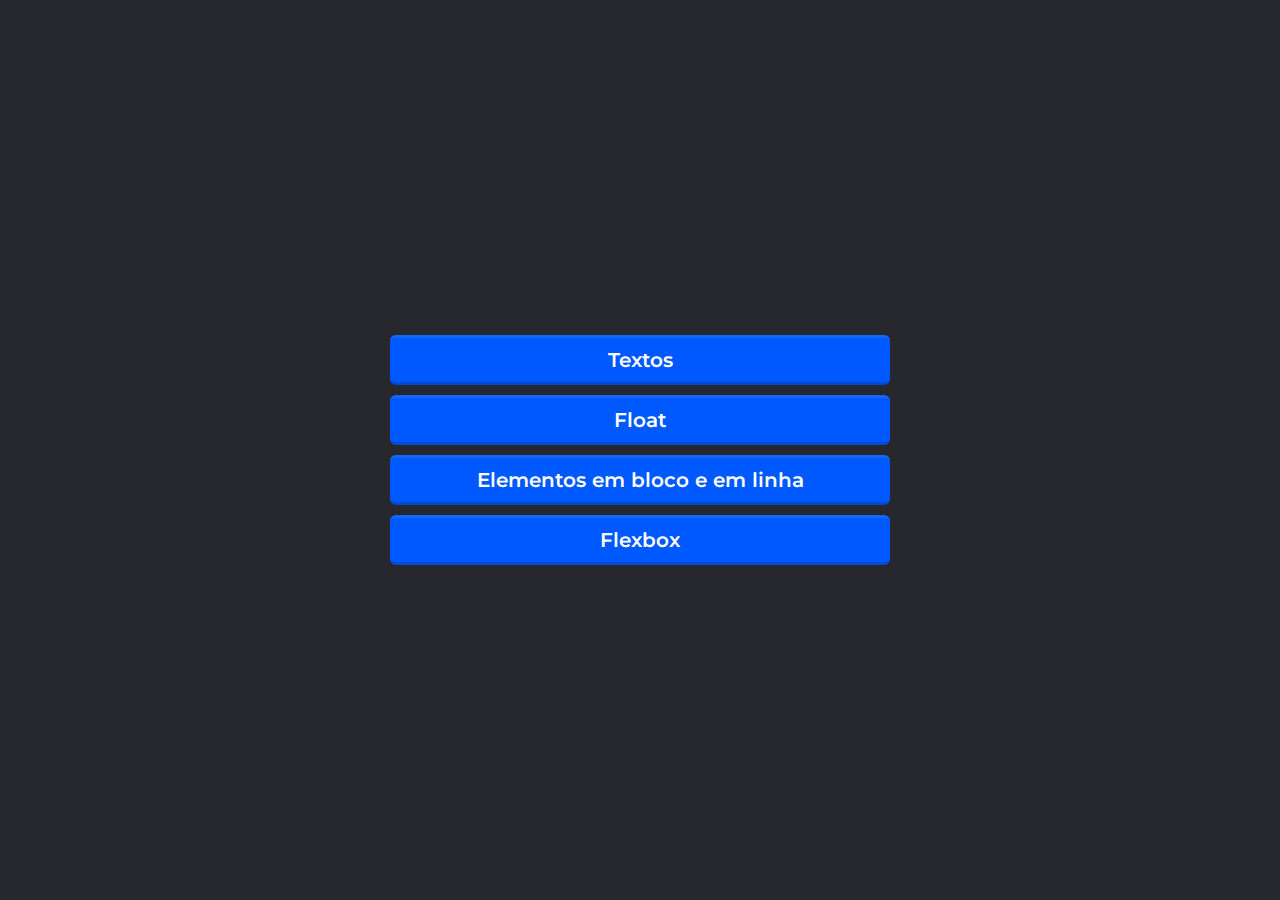
<file: index.html>
<!DOCTYPE html>
<html lang="en">
<head>
    <meta charset="UTF-8">
    <meta name="viewport" content="width=device-width, initial-scale=1.0">
    <link rel="stylesheet" href="css/index.css">

    <link rel="preconnect" href="https://fonts.googleapis.com">
    <link rel="preconnect" href="https://fonts.gstatic.com" crossorigin>
    <link href="https://fonts.googleapis.com/css2?family=Montserrat:wght@100;200;300;400;500;600;700;800;900&display=swap" rel="stylesheet">

    <title>Document</title>
</head>
<body>

    <div>
        <a href="textos.html">Textos</a>
        <a href="float.html">Float</a>
        <a href="bloco.html">Elementos em bloco e em linha</a>
        <a href="flexbox.html">Flexbox</a>
    </div>
</body>
</html>
</file>
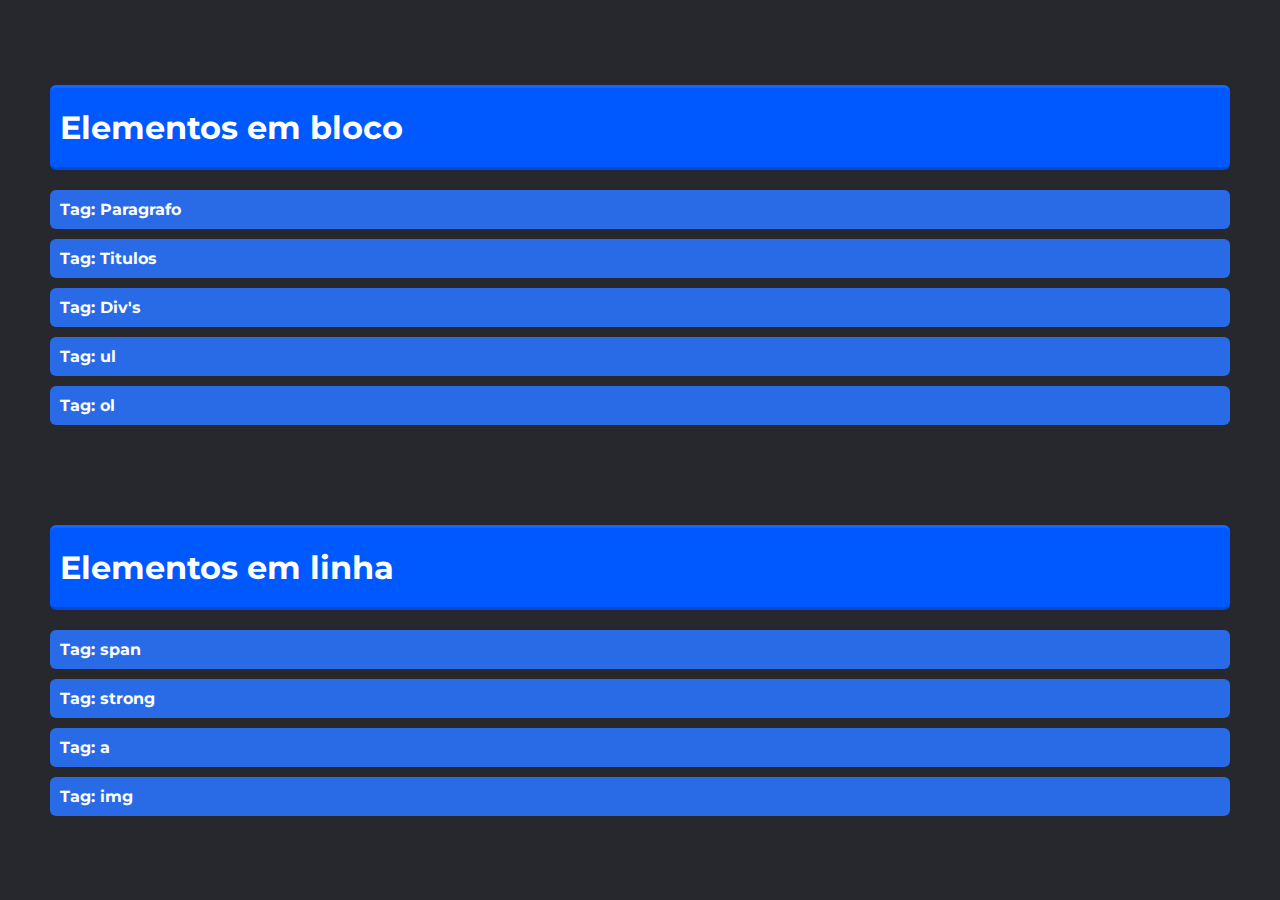
<file: bloco.html>
<!DOCTYPE html>
<html lang="en">
<head>
    <meta charset="UTF-8">
    <meta name="viewport" content="width=device-width, initial-scale=1.0">

    <link rel="stylesheet" href="css/bloco.css">

    <link rel="preconnect" href="https://fonts.googleapis.com">
    <link rel="preconnect" href="https://fonts.gstatic.com" crossorigin>
    <link href="https://fonts.googleapis.com/css2?family=Montserrat:wght@100;200;300;400;500;600;700;800;900&display=swap" rel="stylesheet">

    <title>BLOCOS</title>
</head>
<body>
    
    <div class="centralizar">
        <h1>Elementos em bloco</h1>
        <div>
            <p>Tag: Paragrafo</p>
            <p>Tag: Titulos</p>
            <p>Tag: Div's</p>
            <p>Tag: ul</p>
            <p>Tag: ol</p>
        </div>
    </div>

    <div class="centralizar">
        <h1>Elementos em linha</h1>
        <div>
            <p>Tag: span</p>
            <p>Tag: strong</p>
            <p>Tag: a</p>
            <p>Tag: img</p>
        </div>
    </div>

    
</body>
</html>
</file>
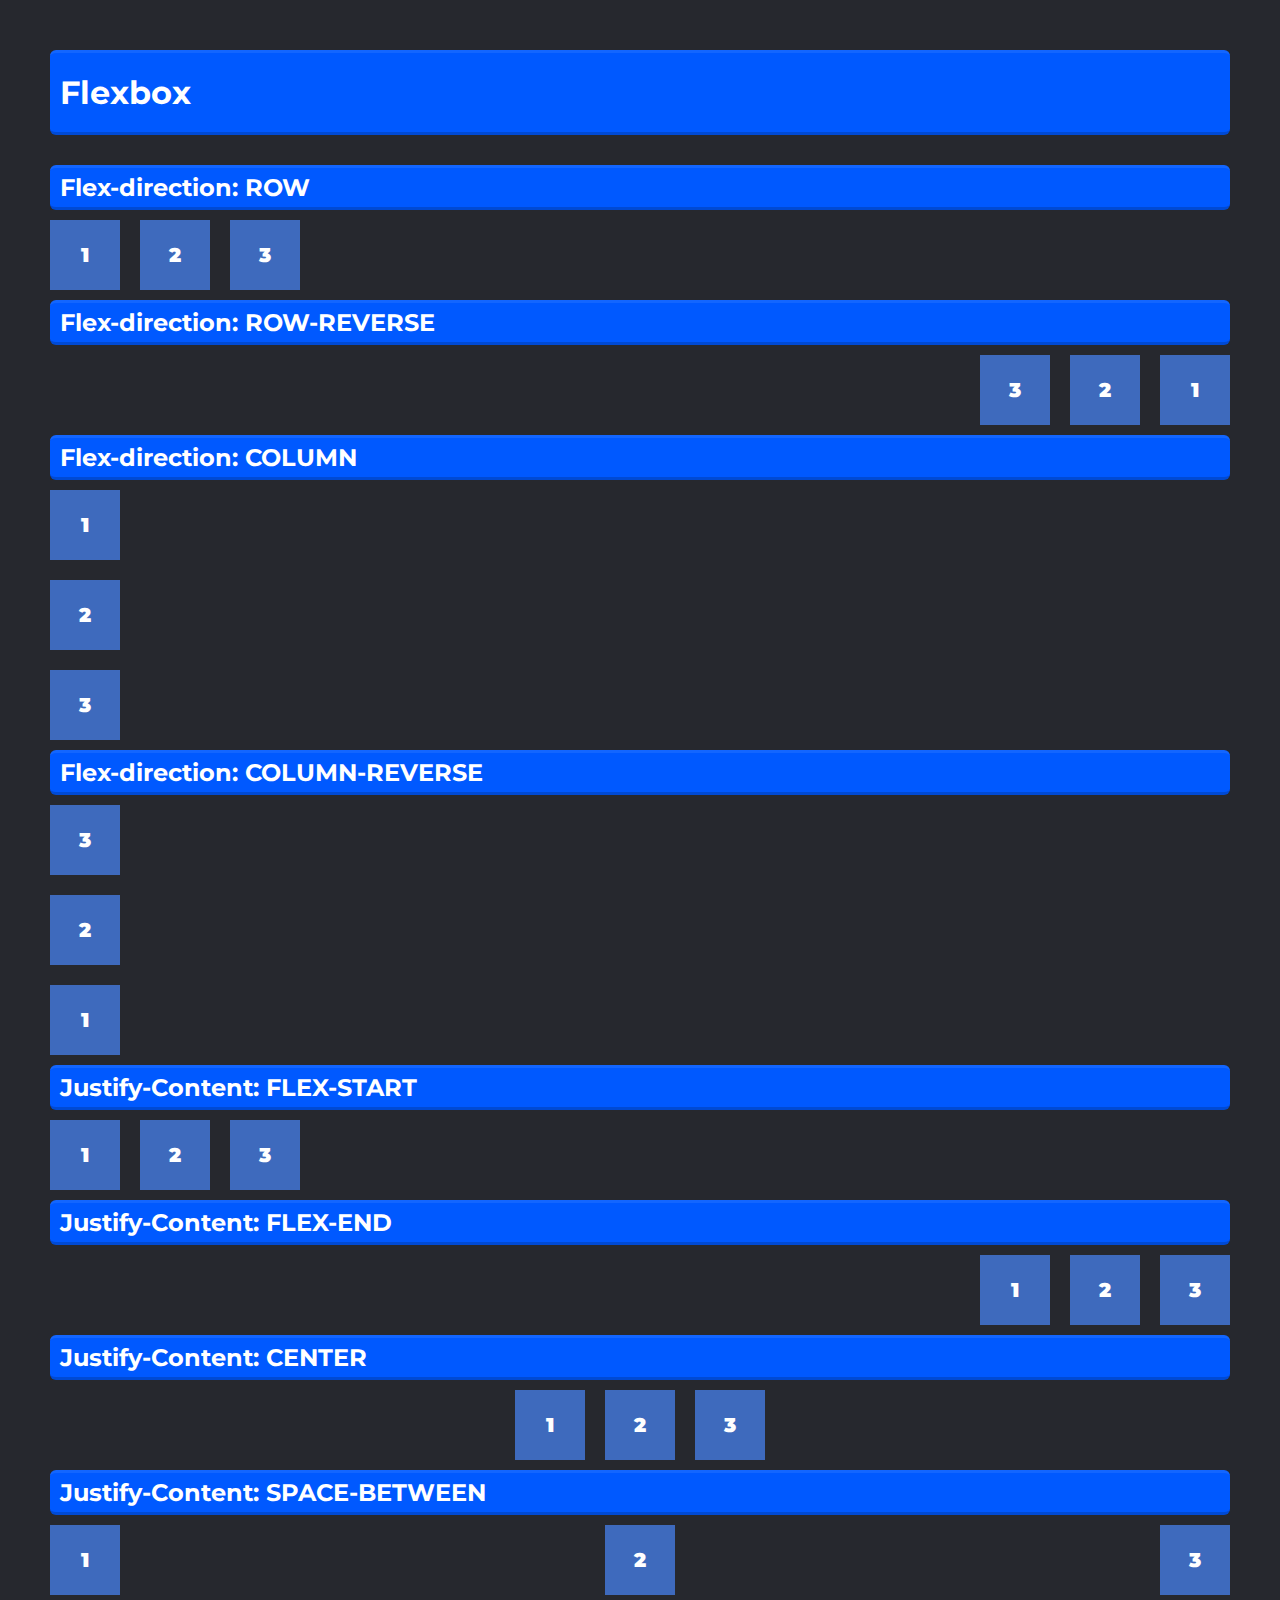
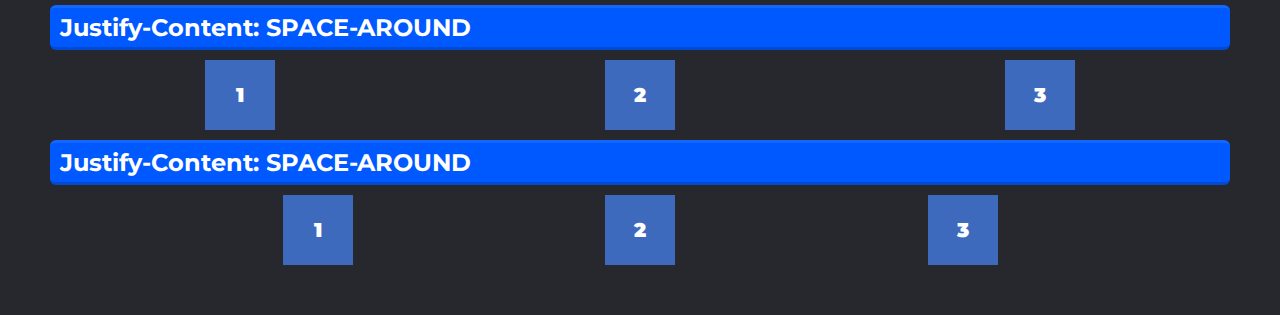
<file: flexbox.html>
<!DOCTYPE html>
<html lang="en">
<head>
    <meta charset="UTF-8">
    <meta name="viewport" content="width=device-width, initial-scale=1.0">

    <link rel="stylesheet" href="css/flexbox.css">

    <link rel="preconnect" href="https://fonts.googleapis.com">
    <link rel="preconnect" href="https://fonts.gstatic.com" crossorigin>
    <link href="https://fonts.googleapis.com/css2?family=Montserrat:wght@100;200;300;400;500;600;700;800;900&display=swap" rel="stylesheet">

    <title>FLEXBLOX</title>
</head>
<body>
    
    <div class="centralizar">
        
        <h1>Flexbox</h1>

        <div class="div1">
            <h2>Flex-direction: ROW</h2>
            <div>
                <p>1</p>
                <p>2</p>
                <p>3</p>
            </div>
        </div>

        <div class="div2">
            <h2>Flex-direction: ROW-REVERSE</h2>
            <div>
                <p>1</p>
                <p>2</p>
                <p>3</p>
            </div>
        </div>

        <div class="div3">
            <h2>Flex-direction: COLUMN</h2>
            <div>
                <p>1</p>
                <p>2</p>
                <p>3</p>
            </div>
        </div>

        <div class="div4">
            <h2>Flex-direction: COLUMN-REVERSE</h2>
            <div>
                <p>1</p>
                <p>2</p>
                <p>3</p>
            </div>
        </div>

        <div class="div5">
            <h2>Justify-Content: FLEX-START</h2>
            <div>
                <p>1</p>
                <p>2</p>
                <p>3</p>
            </div>
        </div>

        <div class="div6">
            <h2>Justify-Content: FLEX-END</h2>
            <div>
                <p>1</p>
                <p>2</p>
                <p>3</p>
            </div>
        </div>

        <div class="div7">
            <h2>Justify-Content: CENTER</h2>
            <div>
                <p>1</p>
                <p>2</p>
                <p>3</p>
            </div>
        </div>

        <div class="div8">
            <h2>Justify-Content: SPACE-BETWEEN</h2>
            <div>
                <p>1</p>
                <p>2</p>
                <p>3</p>
            </div>
        </div>

        <div class="div9">
            <h2>Justify-Content: SPACE-AROUND</h2>
            <div>
                <p>1</p>
                <p>2</p>
                <p>3</p>
            </div>
        </div>

        <div class="div10">
            <h2>Justify-Content: SPACE-AROUND</h2>
            <div>
                <p>1</p>
                <p>2</p>
                <p>3</p>
            </div>
        </div>

    </div>


</body>
</html>
</file>
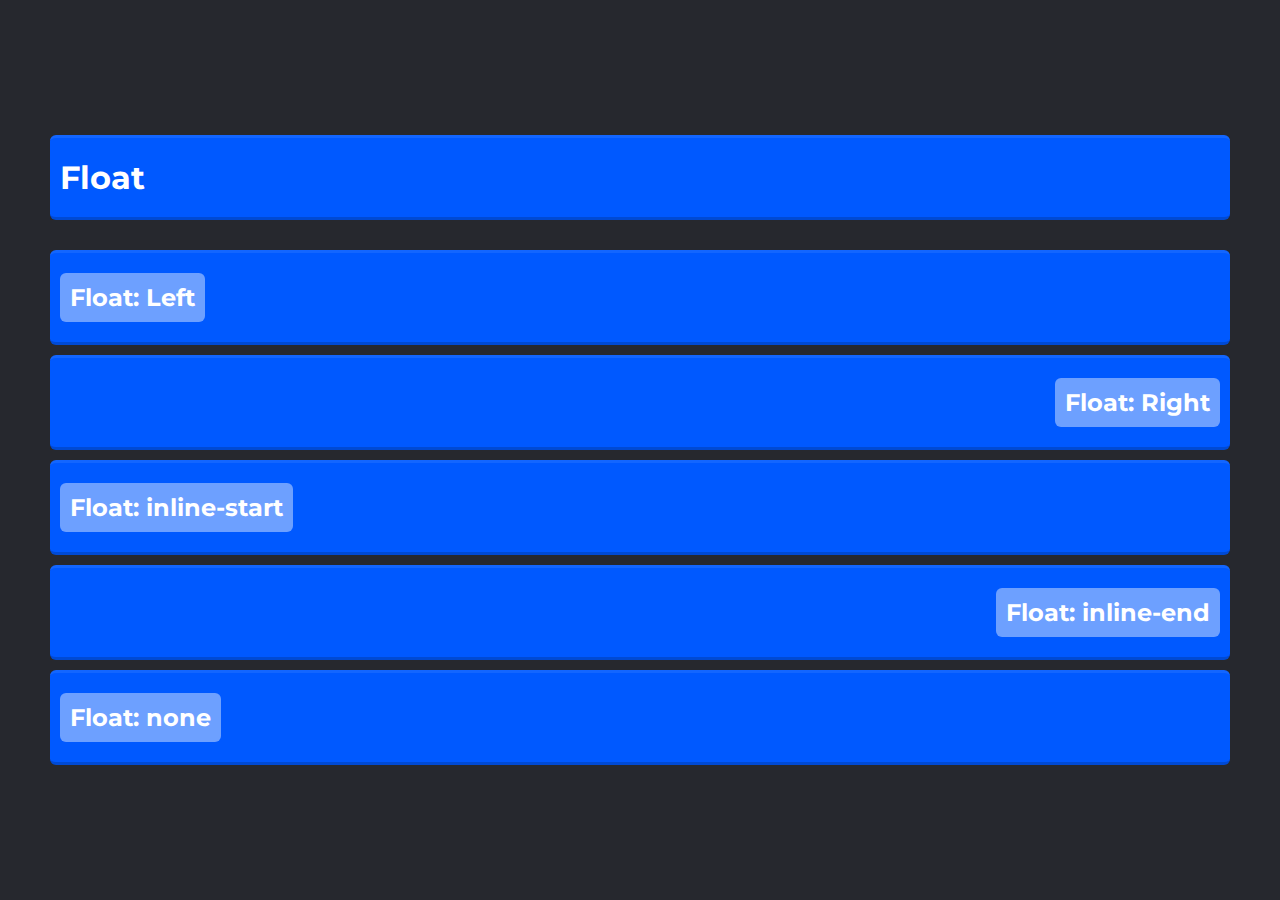
<file: float.html>
<!DOCTYPE html>
<html lang="en">
<head>
    <meta charset="UTF-8">
    <meta name="viewport" content="width=device-width, initial-scale=1.0">
    <link rel="stylesheet" href="css/float.css">

    <link rel="preconnect" href="https://fonts.googleapis.com">
    <link rel="preconnect" href="https://fonts.gstatic.com" crossorigin>
    <link href="https://fonts.googleapis.com/css2?family=Montserrat:wght@100;200;300;400;500;600;700;800;900&display=swap" rel="stylesheet">

    <title>FLOAT</title>
</head>
<body>

    <div class="centralizar">
        <h1>Float</h1>
        <div class="container">
            <div class="div1">
                <h2>Float: Left</h2>
            </div>
            <div class="div2">
                <h2>Float: Right</h2>
            </div>
            <div class="div3">
                <h2>Float: inline-start</h2>
            </div>
            <div class="div4">
                <h2>Float: inline-end</h2>
            </div>
            <div class="div5">
                <h2>Float: none</h2>
            </div>
        </div>
    </div>
    
</body>
</html>
</file>
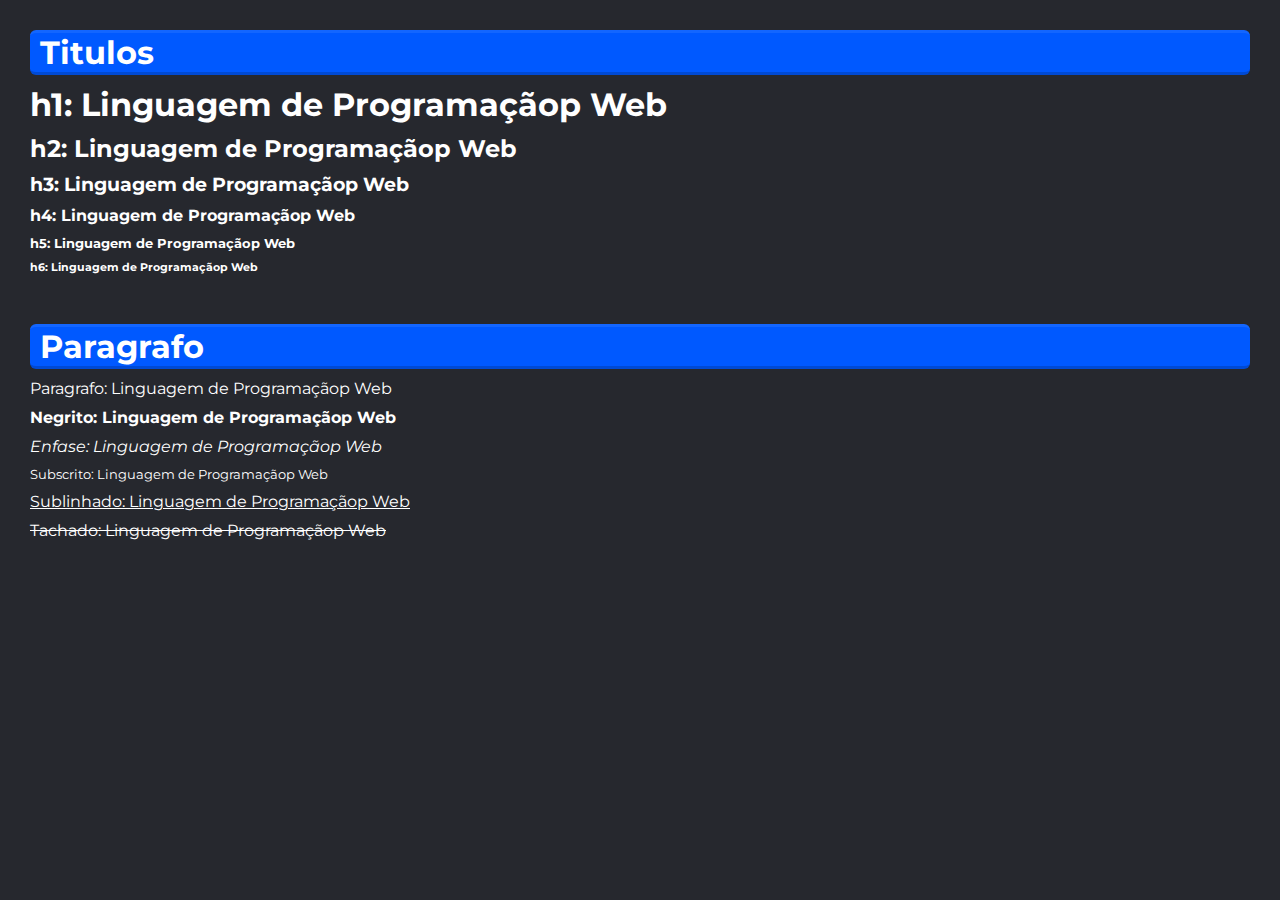
<file: textos.html>
<!DOCTYPE html>
<html lang="en">
<head>
    <meta charset="UTF-8">
    <meta name="viewport" content="width=device-width, initial-scale=1.0">
    <link rel="stylesheet" href="css/textos.css">

    <link rel="preconnect" href="https://fonts.googleapis.com">
    <link rel="preconnect" href="https://fonts.gstatic.com" crossorigin>
    <link href="https://fonts.googleapis.com/css2?family=Montserrat:wght@100;200;300;400;500;600;700;800;900&display=swap" rel="stylesheet">

    <title>TEXTOS</title>
</head>
<body>

    <div class="centralizar div1">
        <h1>Titulos</h1>
        <div class="centralizar div2">
            <h1>h1: Linguagem de Programaçãop Web</h1>
            <h2>h2: Linguagem de Programaçãop Web</h2>
            <h3>h3: Linguagem de Programaçãop Web</h3>
            <h4>h4: Linguagem de Programaçãop Web</h4>
            <h5>h5: Linguagem de Programaçãop Web</h5>
            <h6>h6: Linguagem de Programaçãop Web</h6>
        </div>
    </div>

    <div class="centralizar div1">
        <h1>Paragrafo</h1>
        <div class="centralizar div2">
            <p>Paragrafo: Linguagem de Programaçãop Web</p>
            <strong>Negrito: Linguagem de Programaçãop Web</strong>
            <em>Enfase: Linguagem de Programaçãop Web</em>
            <sub>Subscrito: Linguagem de Programaçãop Web</sub>
            <u>Sublinhado: Linguagem de Programaçãop Web</u>
            <strike>Tachado: Linguagem de Programaçãop Web</strike>
        </div>
    </div>
    
</body>
</html>
</file>
<file: css/index.css>
*{
    margin: 0;
    padding: 0;
    box-sizing: border-box;
    list-style: none;
    text-decoration: none;
    font-family: 'Montserrat', sans-serif;
}

body{
    width: 100%;
    height: 100vh;

    background-color: rgb(38, 40, 46);
    display: flex;

    justify-content: center;
    align-items: center;
}

div{

    width: 500px;
    display: flex;
    flex-direction: column;

    justify-content: center;
    align-items: center;
    gap: 10px;
}

a{
    width: 100%;
    text-align: center;
    color: white;
    font-weight: 600;
    font-size: 20px;

    background-color: rgb(0, 89, 255);
    border-top: 3px solid rgb(19, 102, 255);
    border-bottom: 3px solid rgb(0, 74, 212);

    padding: 10px 30px;
    border-radius: 6px;
    transition: all .2s;
}
a:hover{
    background-color: rgb(0, 81, 233);
    border-top: 3px solid rgb(11, 96, 255);
    border-bottom: 3px solid rgb(0, 69, 197);
}
</file>
<file: css/bloco.css>
*{
    margin: 0;
    padding: 0;
    box-sizing: border-box;
    text-decoration: none;
    font-family: 'Montserrat', sans-serif;
}

body{
    width: 100%;
    height: 100vh;

    background-color: rgb(38, 40, 46);
    display: flex;
    flex-direction: column;
    justify-content: center;
    align-items: center;
    padding: 50px;
    gap: 100px
}

.centralizar{
    display: flex;
    flex-direction: column;
    gap: 10px;
    width: 100%;
}
.centralizar > h1{
    background-color: rgb(0, 89, 255);
    border-top: 3px solid rgb(19, 102, 255);
    border-bottom: 3px solid rgb(0, 74, 212);

    width: 100%;
    color: white;
    padding: 20px 10px;
    border-radius: 6px;
    margin-bottom: 10px;
}
.centralizar > div{
    display: flex;
    flex-direction: column;
    gap: 10px;
}
.centralizar > div > p{
    background-color: rgb(41, 107, 230);
    color: white;
    padding: 10px;
    font-weight: 700;
    border-radius: 6px;
    transition: all .2s;
}
.centralizar > div > p:hover{
    background-color: rgb(23, 100, 243);

}
</file>
<file: css/flexbox.css>
*{
    margin: 0;
    padding: 0;
    box-sizing: border-box;
    list-style: none;
    text-decoration: none;
    font-family: 'Montserrat', sans-serif;
}

body{
    width: 100%;
    /* height: 100vh; */

    background-color: rgb(38, 40, 46);
    display: flex;
    flex-direction: column;
    justify-content: center;
    align-items: center;
    padding: 50px;
    gap: 20px
}

.centralizar{
    display: flex;
    flex-direction: column;
    gap: 10px;
    width: 100%;
}

.centralizar > h1{

    background-color: rgb(0, 89, 255);
    border-top: 3px solid rgb(19, 102, 255);
    border-bottom: 3px solid rgb(0, 74, 212);

    width: 100%;
    color: white;
    padding: 20px 10px;
    border-radius: 6px;
    margin-bottom: 20px;
}

.div1{
    display: flex;
    flex-direction: column;
    gap: 10px;
}
.div1 > h2{
    background-color: rgb(0, 89, 255);
    border-top: 3px solid rgb(19, 102, 255);
    border-bottom: 3px solid rgb(0, 74, 212);

    width: 100%;
    color: white;
    padding: 5px 10px;
    border-radius: 6px;
}

.div1 > div{
    display: flex;
    gap: 20px;

}

.div1 > div > p{
    width: 70px;
    height: 70px;
    background-color: rgb(62, 106, 189);
    display: flex;
    justify-content: center;
    align-items: center;
    font-size: 20px;
    color: white;
    font-weight: 900;
}






.div2{
    display: flex;
    flex-direction: column;
    gap: 10px;
}
.div2 > h2{
    background-color: rgb(0, 89, 255);
    border-top: 3px solid rgb(19, 102, 255);
    border-bottom: 3px solid rgb(0, 74, 212);

    width: 100%;
    color: white;
    padding: 5px 10px;
    border-radius: 6px;
}

.div2 > div{
    display: flex;
    flex-direction: row-reverse;
    gap: 20px;
}

.div2 > div > p{
    width: 70px;
    height: 70px;
    background-color: rgb(62, 106, 189);
    display: flex;
    justify-content: center;
    align-items: center;
    font-size: 20px;
    color: white;
    font-weight: 900;

}







.div3{
    display: flex;
    flex-direction: column;
    gap: 10px;
}
.div3 > h2{
    background-color: rgb(0, 89, 255);
    border-top: 3px solid rgb(19, 102, 255);
    border-bottom: 3px solid rgb(0, 74, 212);

    width: 100%;
    color: white;
    padding: 5px 10px;
    border-radius: 6px;
}

.div3 > div{
    display: flex;
    flex-direction: column;
    gap: 20px;
}

.div3 > div > p{
    width: 70px;
    height: 70px;
    background-color: rgb(62, 106, 189);
    display: flex;
    justify-content: center;
    align-items: center;
    font-size: 20px;
    color: white;
    font-weight: 900;

}









.div4{
    display: flex;
    flex-direction: column;
    gap: 10px;
}
.div4 > h2{
    background-color: rgb(0, 89, 255);
    border-top: 3px solid rgb(19, 102, 255);
    border-bottom: 3px solid rgb(0, 74, 212);

    width: 100%;
    color: white;
    padding: 5px 10px;
    border-radius: 6px;
}

.div4 > div{
    display: flex;
    flex-direction: column-reverse;
    gap: 20px;
}

.div4 > div > p{
    width: 70px;
    height: 70px;
    background-color: rgb(62, 106, 189);
    display: flex;
    justify-content: center;
    align-items: center;
    font-size: 20px;
    color: white;
    font-weight: 900;

}











.div5{
    display: flex;
    flex-direction: column;
    gap: 10px;
}
.div5 > h2{
    background-color: rgb(0, 89, 255);
    border-top: 3px solid rgb(19, 102, 255);
    border-bottom: 3px solid rgb(0, 74, 212);

    width: 100%;
    color: white;
    padding: 5px 10px;
    border-radius: 6px;
}

.div5 > div{
    display: flex;
    justify-content: flex-start;
    gap: 20px;
}

.div5 > div > p{
    width: 70px;
    height: 70px;
    background-color: rgb(62, 106, 189);
    display: flex;
    justify-content: center;
    align-items: center;
    font-size: 20px;
    color: white;
    font-weight: 900;

}










.div6{
    display: flex;
    flex-direction: column;
    gap: 10px;
}
.div6 > h2{
    background-color: rgb(0, 89, 255);
    border-top: 3px solid rgb(19, 102, 255);
    border-bottom: 3px solid rgb(0, 74, 212);

    width: 100%;
    color: white;
    padding: 5px 10px;
    border-radius: 6px;
}

.div6 > div{
    display: flex;
    justify-content: flex-end;
    gap: 20px;
}

.div6 > div > p{
    width: 70px;
    height: 70px;
    background-color: rgb(62, 106, 189);
    display: flex;
    justify-content: center;
    align-items: center;
    font-size: 20px;
    color: white;
    font-weight: 900;

}










.div7{
    display: flex;
    flex-direction: column;
    gap: 10px;
}
.div7 > h2{
    background-color: rgb(0, 89, 255);
    border-top: 3px solid rgb(19, 102, 255);
    border-bottom: 3px solid rgb(0, 74, 212);

    width: 100%;
    color: white;
    padding: 5px 10px;
    border-radius: 6px;
}

.div7 > div{
    display: flex;
    justify-content: center;
    gap: 20px;
}

.div7 > div > p{
    width: 70px;
    height: 70px;
    background-color: rgb(62, 106, 189);
    display: flex;
    justify-content: center;
    align-items: center;
    font-size: 20px;
    color: white;
    font-weight: 900;

}














.div8{
    display: flex;
    flex-direction: column;
    gap: 10px;
}
.div8 > h2{
    background-color: rgb(0, 89, 255);
    border-top: 3px solid rgb(19, 102, 255);
    border-bottom: 3px solid rgb(0, 74, 212);

    width: 100%;
    color: white;
    padding: 5px 10px;
    border-radius: 6px;
}

.div8 > div{
    display: flex;
    justify-content: space-between;
    gap: 20px;
}

.div8 > div > p{
    width: 70px;
    height: 70px;
    background-color: rgb(62, 106, 189);
    display: flex;
    justify-content: center;
    align-items: center;
    font-size: 20px;
    color: white;
    font-weight: 900;

}











.div9{
    display: flex;
    flex-direction: column;
    gap: 10px;
}
.div9 > h2{
    background-color: rgb(0, 89, 255);
    border-top: 3px solid rgb(19, 102, 255);
    border-bottom: 3px solid rgb(0, 74, 212);

    width: 100%;
    color: white;
    padding: 5px 10px;
    border-radius: 6px;
}

.div9 > div{
    display: flex;
    justify-content: space-around;
    gap: 20px;
}

.div9 > div > p{
    width: 70px;
    height: 70px;
    background-color: rgb(62, 106, 189);
    display: flex;
    justify-content: center;
    align-items: center;
    font-size: 20px;
    color: white;
    font-weight: 900;

}















.div10{
    display: flex;
    flex-direction: column;
    gap: 10px;
}
.div10 > h2{
    background-color: rgb(0, 89, 255);
    border-top: 3px solid rgb(19, 102, 255);
    border-bottom: 3px solid rgb(0, 74, 212);

    width: 100%;
    color: white;
    padding: 5px 10px;
    border-radius: 6px;
}

.div10 > div{
    display: flex;
    justify-content: space-evenly;
    gap: 20px;
}

.div10 > div > p{
    width: 70px;
    height: 70px;
    background-color: rgb(62, 106, 189);
    display: flex;
    justify-content: center;
    align-items: center;
    font-size: 20px;
    color: white;
    font-weight: 900;

}
</file>
<file: css/float.css>
*{
    margin: 0;
    padding: 0;
    box-sizing: border-box;
    text-decoration: none;
    font-family: 'Montserrat', sans-serif;
}

body{
    width: 100%;
    height: 100vh;

    background-color: rgb(38, 40, 46);
    display: flex;
    flex-direction: column;
    justify-content: center;
    align-items: center;
    padding: 50px;
    gap: 20px
}


.centralizar{
    display: flex;
    flex-direction: column;
    gap: 10px;
    width: 100%;
}

.centralizar > h1{

    background-color: rgb(0, 89, 255);
    border-top: 3px solid rgb(19, 102, 255);
    border-bottom: 3px solid rgb(0, 74, 212);

    width: 100%;
    color: white;
    padding: 20px 10px;
    border-radius: 6px;
    margin-bottom: 20px;
}

.container{
    display: flex;
    flex-direction: column;
    gap: 10px;

}
.container > div{
    background-color: rgb(0, 89, 255);
    border-top: 3px solid rgb(19, 102, 255);
    border-bottom: 3px solid rgb(0, 74, 212);

    width: 100%;
    color: white;
    padding: 20px 10px;
    border-radius: 6px;


}

.div1 > h2{
    background-color: rgb(109, 160, 255);
    float: left;
    padding: 10px;
    border-radius: 6px;
}
.div2 > h2{
    background-color: rgb(109, 160, 255);
    float: right;
    padding: 10px;
    border-radius: 6px;
}
.div3 > h2{
    background-color: rgb(109, 160, 255);
    float: inline-start;
    padding: 10px;
    border-radius: 6px;
}
.div4 > h2{
    background-color: rgb(109, 160, 255);
    float: inline-end;
    padding: 10px;
    border-radius: 6px;
}
.div5 > h2{
    background-color: rgb(109, 160, 255);
    float: inline-start;
    padding: 10px;
    border-radius: 6px;
}
</file>
<file: css/textos.css>
*{
    margin: 0;
    padding: 0;
    box-sizing: border-box;
    list-style: none;
    /* text-decoration: none; */
    font-family: 'Montserrat', sans-serif;
}

body{
    width: 100%;
    height: 100vh;
    padding: 30px;

    background-color: rgb(38, 40, 46);
    display: flex;
    flex-direction: column;

    gap: 50px; 
}

.centralizar{
    display: flex;
    flex-direction: column;
    gap: 10px;
}

.div1 > h1{
    color: white;
    background-color: rgb(0, 89, 255);
    border-top: 3px solid rgb(19, 102, 255);
    border-bottom: 3px solid rgb(0, 74, 212);
    padding-left: 10px;
    border-radius: 6px;
}

.div2{
    color: white;
}
</file>
